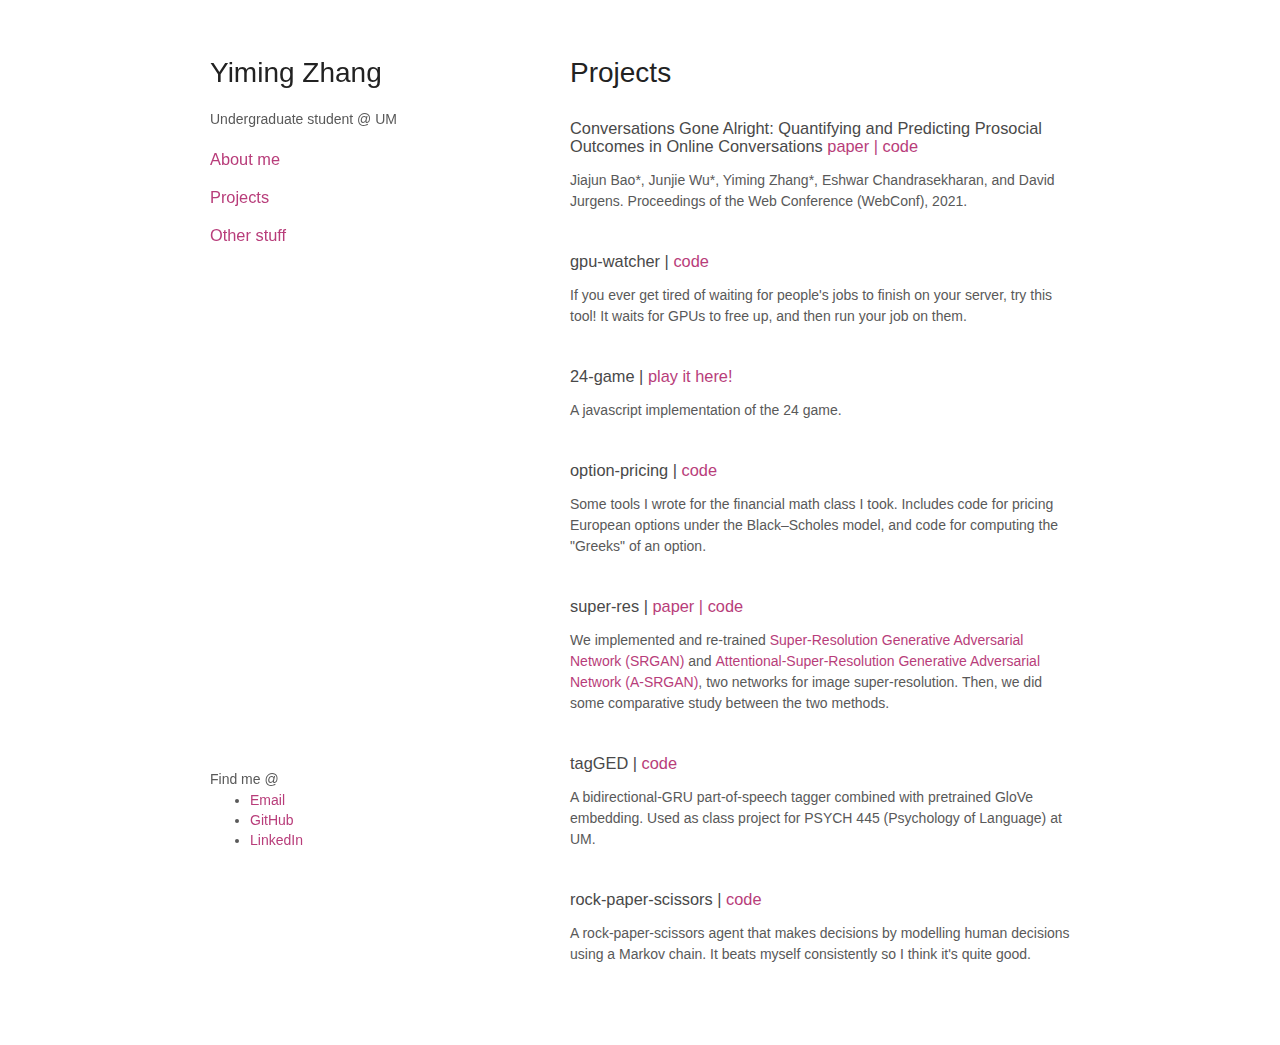
<file: projects/index.html>
<!doctype html>
<html>
  <head>
    <meta charset="utf-8">
    <meta http-equiv="X-UA-Compatible" content="chrome=1">
    <title>Projects</title>

    <link rel="stylesheet" href="/assets/css/styles.css">
    <link rel="stylesheet" href="/assets/css/pygment_trac.css">
    <meta name="viewport" content="width=device-width">
    <!--[if lt IE 9]>
    <script src="//html5shiv.googlecode.com/svn/trunk/html5.js"></script>
    <![endif]-->
  </head>
  <body>
    <div class="wrapper">
      <header>
        <h1>Yiming Zhang</h1>
        <p>Undergraduate student @ UM</p>
        <h3><a href="/"> About me </a></h3>
        <h3><a href="/projects"> Projects </a></h3>
        <h3><a href="/stuff"> Other stuff </a></h3>
      </header>
      <section>
        <h1>Projects</h1>
        <div class="project-row">
          <h3>Conversations Gone Alright: Quantifying and Predicting Prosocial Outcomes in Online Conversations <a href="https://arxiv.org/abs/2102.08368" target="_blank">paper</a> <a>|</a> <a href="https://github.com/davidjurgens/prosocial-conversation-forecasting" target="_blank">code</a></h3>
          <p>Jiajun Bao*, Junjie Wu*, Yiming Zhang*, Eshwar Chandrasekharan, and David Jurgens.
Proceedings of the Web Conference (WebConf), 2021.</p>
          
        </div>
        <div class="project-row">
          <h3>gpu-watcher | <a href="https://github.com/Y0mingZhang/gpu-watcher" target="_blank">code</a></h3>  
          <p>If you ever get tired of waiting for people's jobs to finish on your server, try this tool! It waits for GPUs to free up, and then run your job on them.<p>
        </div>
        <div class="project-row">
          <h3> 24-game | <a href="/24"= target="_blank">play it here!</a></h3>
          <p>A javascript implementation of the 24 game.</p>
        </div>
        <div class="project-row">
          <h3>option-pricing | <a href="https://github.com/Y0mingZhang/option-pricing" target="_blank">code</a></h3>
          <p>Some tools I wrote for the financial math class I took. Includes code for pricing European options under the Black–Scholes model, and code for computing the "Greeks" of an option.
        </div>
        <div class="project-row">
          <h3>super-res | <a href="/assets/pdf/89b7e81a960f4e3f9cee9eb3c5e651c7.pdf" target="_blank">paper</a> <a>|</a> <a href="https://github.com/Y0mingZhang/Super-Res" target="_blank">code</a></h3>
          <p>We implemented and re-trained <a href="https://arxiv.org/abs/1609.04802" target="_blank">Super-Resolution Generative Adversarial Network (SRGAN)</a> and <a href="https://arxiv.org/abs/1812.04821" target="_blank">Attentional-Super-Resolution Generative Adversarial Network (A-SRGAN)</a>, two networks for image super-resolution. Then, we did some comparative study between the two methods.</p>
        </div>
        <div class="project-row">
          <h3>tagGED | <a href="https://github.com/Y0mingZhang/tagGED" target="_blank">code</a></h3>
          <p>A bidirectional-GRU part-of-speech tagger combined with pretrained GloVe embedding. Used as class project for PSYCH 445 (Psychology of Language) at UM.</p>
        </div>
        <div class="project-row">
          <h3>rock-paper-scissors | <a href="https://github.com/Y0mingZhang/RockPaperScissors" target="_blank">code</a></h3>
          <p>A rock-paper-scissors agent that makes decisions by modelling human decisions using a Markov chain. It beats myself consistently so I think it's quite good.</p>
        </div>
      </section>
      <footer>
          Find me @
          <ul>
              <li><h4><a href="mailto:yimingz@umich.edu">Email</a></h4></li>
              <li><h4><a href="https://github.com/Y0mingZhang" target="_blank">GitHub</a></h4></li>
              <li><h4><a href="https://www.linkedin.com/in/yiming-zhang-b17a3917a/" target="_blank">LinkedIn</a></h4></li>
              
          </ul>
      </footer>
    </div>
    <script src="/assets/js/scale.fix.js"></script>
  </body>
</html>
</file>
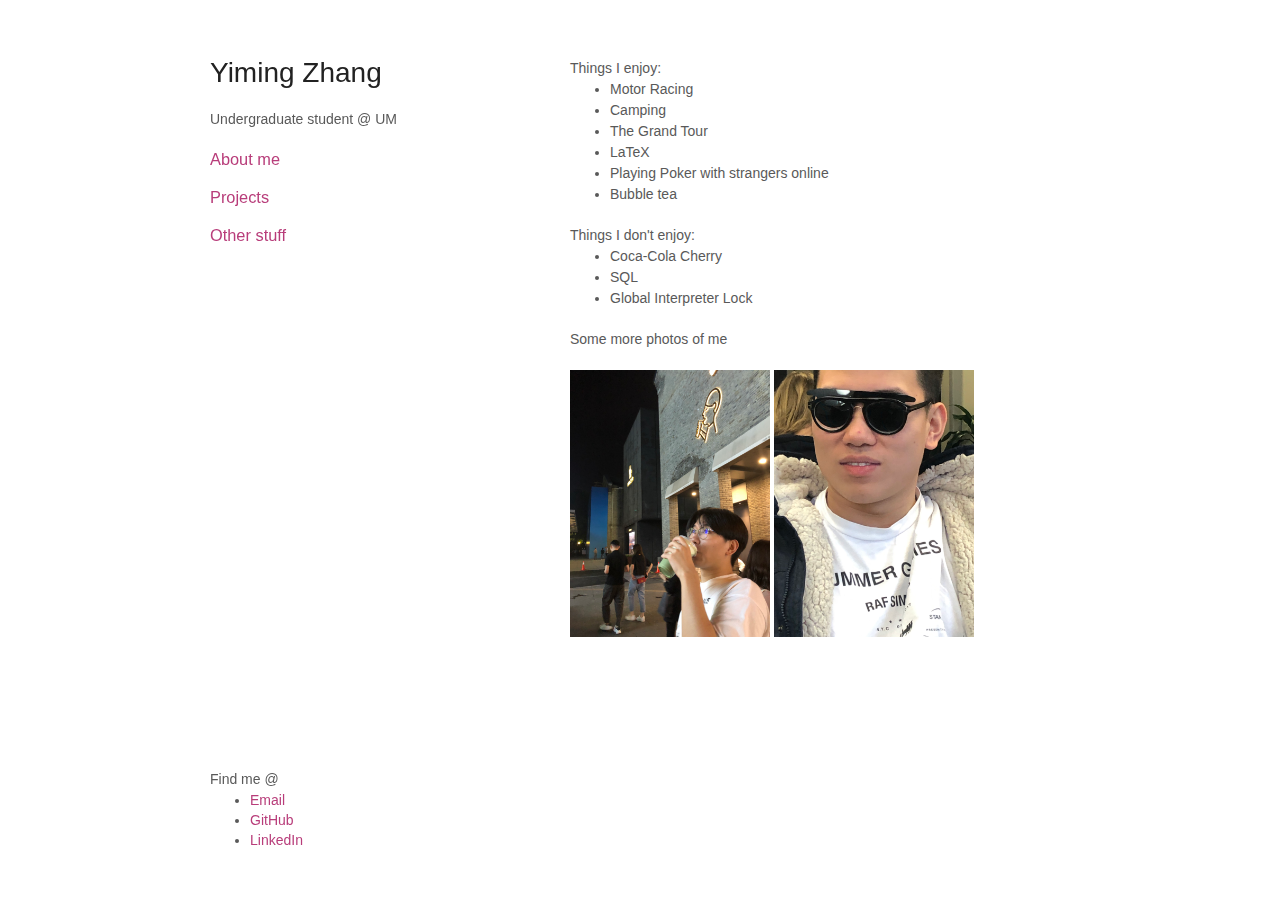
<file: stuff/index.html>
<!doctype html>
<html>
  <head>
    <meta charset="utf-8">
    <meta http-equiv="X-UA-Compatible" content="chrome=1">
    <title>oThEr StUfF</title>

    <link rel="stylesheet" href="/assets/css/styles.css">
    <link rel="stylesheet" href="/assets/css/pygment_trac.css">
    <meta name="viewport" content="width=device-width">
    <!--[if lt IE 9]>
    <script src="//html5shiv.googlecode.com/svn/trunk/html5.js"></script>
    <![endif]-->
  </head>
  <body>
    <div class="wrapper">
      <header>
        <h1>Yiming Zhang</h1>
        <p>Undergraduate student @ UM</p>
        <h3><a href="/"> About me </a></h3>
        <h3><a href="/projects"> Projects </a></h3>
        <h3><a href="/stuff"> Other stuff </a></h3>
      </header>
      <section>
        Things I enjoy:
        <ul>
          <li>Motor Racing</li>
          <li>Camping</li>
          <li>The Grand Tour</li>
          <li>LaTeX</li>
          <li>Playing Poker with strangers online</li>
          <li>Bubble tea</li>
        </ul>
        Things I don't enjoy:
        <ul>
          <li>Coca-Cola Cherry</li>
          <li>SQL</li>
          <li>Global Interpreter Lock</li>
        </ul>
        
        <p>Some more photos of me</p>
        <img src="/assets/img/img_0.jpg" width=200pt>
        <img src="/assets/img/img_1.jpg" width=200pt>
      </section>
      <footer>
          Find me @
          <ul>
              <li><h4><a href="mailto:yimingz@umich.edu">Email</a></h4></li>
              <li><h4><a href="https://github.com/Y0mingZhang" target="_blank">GitHub</a></h4></li>
              <li><h4><a href="https://www.linkedin.com/in/yiming-zhang-b17a3917a/" target="_blank">LinkedIn</a></h4></li>
              
          </ul>
      </footer>
    </div>
    <script src="/assets/js/scale.fix.js"></script>
  </body>
</html>
</file>
<file: assets/css/styles.css>
body {
  background-color: #fff;
  padding:50px;
  font: 14px/1.5 -apple-system, BlinkMacSystemFont, "Segoe UI", Roboto, Oxygen, Ubuntu, Cantarell, "Fira Sans", "Droid Sans", "Helvetica Neue", Arial, sans-serif, "Apple Color Emoji", "Segoe UI Emoji", "Segoe UI Symbol";
  color:#595959;
  font-weight:400;
}

h1, h2, h3, h4, h5, h6 {
  color:#222;
  margin:0 0 20px;
}

p, ul, ol, table, pre, dl {
  margin:0 0 20px;
}

h1, h2, h3 {
  line-height:1.1;
}

h1 {
  font-size:28px;
  font-weight: 500;
}

h2 {
  color:#393939;
  font-weight: 500;
}

h3, h4, h5, h6 {
  color:#494949;
  font-weight: 500;
}

a {
  color:#B83D7A;
  text-decoration:none;
}

a:hover {
  color:#069;
}

a small {
  font-size:11px;
  color:#777;
  margin-top:-0.3em;
  display:block;
}

a:hover small {
  color:#777;
}

.wrapper {
  width:860px;
  margin:0 auto;
}

blockquote {
  border-left:1px solid #e5e5e5;
  margin:0;
  padding:0 0 0 20px;
  font-style:italic;
}

code, pre {
  font-family:Monaco, Bitstream Vera Sans Mono, Lucida Console, Terminal, Consolas, Liberation Mono, DejaVu Sans Mono, Courier New, monospace;
  color:#333;
}

pre {
  padding:8px 15px;
  background: #f8f8f8;
  border-radius:5px;
  border:1px solid #e5e5e5;
  overflow-x: auto;
}

table {
  width:100%;
  border-collapse:collapse;
}

th, td {
  text-align:left;
  padding:5px 10px;
  border-bottom:1px solid #e5e5e5;
}

dt {
  color:#444;
  font-weight:500;
}

th {
  color:#444;
}

img {
  max-width:100%;
}


header {
  width:270px;
  float:left;
  position:fixed;
  -webkit-font-smoothing:subpixel-antialiased;
}

header ul {
  list-style:none;
  height:40px;
  padding:0;
  background: #f4f4f4;
  border-radius:5px;
  border:1px solid #e0e0e0;
  width:270px;
}



header li {
  width:89px;
  float:left;
  border-right:1px solid #e0e0e0;
  height:40px;
}

li h4 {
  width:89px;
  height:0px;
}


header li:first-child a {
  border-radius:5px 0 0 5px;
}

header li:last-child a {
  border-radius:0 5px 5px 0;
}

header ul a {
  line-height:1;
  font-size:11px;
  color:#999;
  display:block;
  text-align:center;
  padding-top:6px;
  height:34px;
}

header ul a:hover {
  color:#999;
}

header ul a:active {
  background-color:#f0f0f0;
}

strong {
  color:#222;
  font-weight:500;
}

header ul li + li + li {
  border-right:none;
  width:89px;
}

header ul a strong {
  font-size:14px;
  display:block;
  color:#222;
}

section {
  width:500px;
  float:right;
  padding-bottom:50px;
}

small {
  font-size:11px;
}

hr {
  border:0;
  background:#e5e5e5;
  height:1px;
  margin:0 0 20px;
}

footer {
  width:270px;
  float:left;
  position:fixed;
  bottom:50px;
  -webkit-font-smoothing:subpixel-antialiased;
}

.small-img {
  max-width: 300px;
  height: auto;
}

.logo {
  max-width: 25px;
  height: auto;
  fill: #b83d7a
}

.project-row {
  padding-top: 10px;
  padding-bottom: 10px;
}

.project-row h3 {
  margin: 0 0 15px 0;
}

.project-row a {
  font-weight: 100;
}

@media print, screen and (max-width: 960px) {

  div.wrapper {
    width:auto;
    margin:0;
  }

  header, section, footer {
    float:none;
    position:static;
    width:auto;
  }

  header {
    padding-right:320px;
  }

  section {
    border:1px solid #e5e5e5;
    border-width:1px 0;
    padding:20px 0;
    margin:0 0 20px;
  }

  header a small {
    display:inline;
  }

  header ul {
    position:absolute;
    right:50px;
    top:52px;
  }
}


@media print, screen and (max-width: 720px) {
  body {
    word-wrap:break-word;
  }

  header {
    padding:0;
  }

  header ul, header p.view {
    position:static;
  }

  pre, code {
    word-wrap:normal;
  }
}

@media print, screen and (max-width: 480px) {
  body {
    padding:15px;
  }

  header ul {
    width:99%;
  }

  header li, header ul li + li + li {
    width:33%;
  }
}

@media print {
  body {
    padding:0.4in;
    font-size:12pt;
    color:#444;
  }
}
</file>
<file: assets/css/pygment_trac.css>
.highlight  { background: #ffffff; }
.highlight .c { color: #999988; font-style: italic } /* Comment */
.highlight .err { color: #a61717; background-color: #e3d2d2 } /* Error */
.highlight .k { font-weight: bold } /* Keyword */
.highlight .o { font-weight: bold } /* Operator */
.highlight .cm { color: #999988; font-style: italic } /* Comment.Multiline */
.highlight .cp { color: #999999; font-weight: bold } /* Comment.Preproc */
.highlight .c1 { color: #999988; font-style: italic } /* Comment.Single */
.highlight .cs { color: #999999; font-weight: bold; font-style: italic } /* Comment.Special */
.highlight .gd { color: #000000; background-color: #ffdddd } /* Generic.Deleted */
.highlight .gd .x { color: #000000; background-color: #ffaaaa } /* Generic.Deleted.Specific */
.highlight .ge { font-style: italic } /* Generic.Emph */
.highlight .gr { color: #aa0000 } /* Generic.Error */
.highlight .gh { color: #999999 } /* Generic.Heading */
.highlight .gi { color: #000000; background-color: #ddffdd } /* Generic.Inserted */
.highlight .gi .x { color: #000000; background-color: #aaffaa } /* Generic.Inserted.Specific */
.highlight .go { color: #888888 } /* Generic.Output */
.highlight .gp { color: #555555 } /* Generic.Prompt */
.highlight .gs { font-weight: bold } /* Generic.Strong */
.highlight .gu { color: #800080; font-weight: bold; } /* Generic.Subheading */
.highlight .gt { color: #aa0000 } /* Generic.Traceback */
.highlight .kc { font-weight: bold } /* Keyword.Constant */
.highlight .kd { font-weight: bold } /* Keyword.Declaration */
.highlight .kn { font-weight: bold } /* Keyword.Namespace */
.highlight .kp { font-weight: bold } /* Keyword.Pseudo */
.highlight .kr { font-weight: bold } /* Keyword.Reserved */
.highlight .kt { color: #445588; font-weight: bold } /* Keyword.Type */
.highlight .m { color: #009999 } /* Literal.Number */
.highlight .s { color: #d14 } /* Literal.String */
.highlight .na { color: #008080 } /* Name.Attribute */
.highlight .nb { color: #0086B3 } /* Name.Builtin */
.highlight .nc { color: #445588; font-weight: bold } /* Name.Class */
.highlight .no { color: #008080 } /* Name.Constant */
.highlight .ni { color: #800080 } /* Name.Entity */
.highlight .ne { color: #990000; font-weight: bold } /* Name.Exception */
.highlight .nf { color: #990000; font-weight: bold } /* Name.Function */
.highlight .nn { color: #555555 } /* Name.Namespace */
.highlight .nt { color: #000080 } /* Name.Tag */
.highlight .nv { color: #008080 } /* Name.Variable */
.highlight .ow { font-weight: bold } /* Operator.Word */
.highlight .w { color: #bbbbbb } /* Text.Whitespace */
.highlight .mf { color: #009999 } /* Literal.Number.Float */
.highlight .mh { color: #009999 } /* Literal.Number.Hex */
.highlight .mi { color: #009999 } /* Literal.Number.Integer */
.highlight .mo { color: #009999 } /* Literal.Number.Oct */
.highlight .sb { color: #d14 } /* Literal.String.Backtick */
.highlight .sc { color: #d14 } /* Literal.String.Char */
.highlight .sd { color: #d14 } /* Literal.String.Doc */
.highlight .s2 { color: #d14 } /* Literal.String.Double */
.highlight .se { color: #d14 } /* Literal.String.Escape */
.highlight .sh { color: #d14 } /* Literal.String.Heredoc */
.highlight .si { color: #d14 } /* Literal.String.Interpol */
.highlight .sx { color: #d14 } /* Literal.String.Other */
.highlight .sr { color: #009926 } /* Literal.String.Regex */
.highlight .s1 { color: #d14 } /* Literal.String.Single */
.highlight .ss { color: #990073 } /* Literal.String.Symbol */
.highlight .bp { color: #999999 } /* Name.Builtin.Pseudo */
.highlight .vc { color: #008080 } /* Name.Variable.Class */
.highlight .vg { color: #008080 } /* Name.Variable.Global */
.highlight .vi { color: #008080 } /* Name.Variable.Instance */
.highlight .il { color: #009999 } /* Literal.Number.Integer.Long */

.type-csharp .highlight .k { color: #0000FF }
.type-csharp .highlight .kt { color: #0000FF }
.type-csharp .highlight .nf { color: #000000; font-weight: normal }
.type-csharp .highlight .nc { color: #2B91AF }
.type-csharp .highlight .nn { color: #000000 }
.type-csharp .highlight .s { color: #A31515 }
.type-csharp .highlight .sc { color: #A31515 }
</file>
